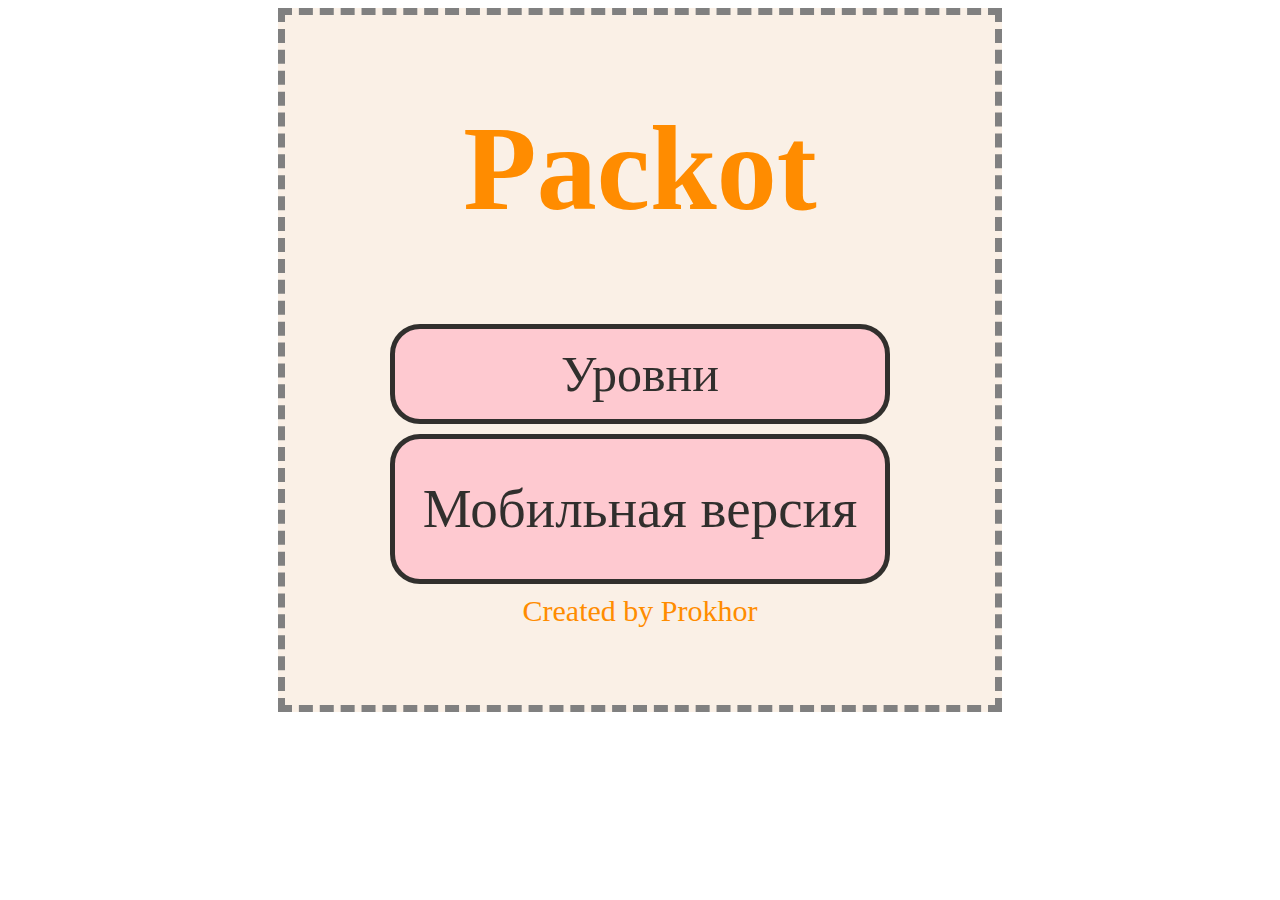
<file: index.html>
<!DOCTYPE html>
<html>

<head>
        <title>Packot</title>
        <meta charset="UTF-8">
    <link rel="stylesheet" href="style.css">
</head>

<body>
    <div class="menu">
        <div class="caption">
            <h1>Packot</h1>
        </div>
        <div>
            <button class="level" onclick="document.location = 'level.html'">
                Уровни
            </button>
            <button class="mobile-version" onclick="document.location = 'index2.html'">
                Мобильная версия
            </button>
        </div>
        <div class="created-by">
            Created by Prokhor
        </div>
    </div>


</body>

</html>
</file>
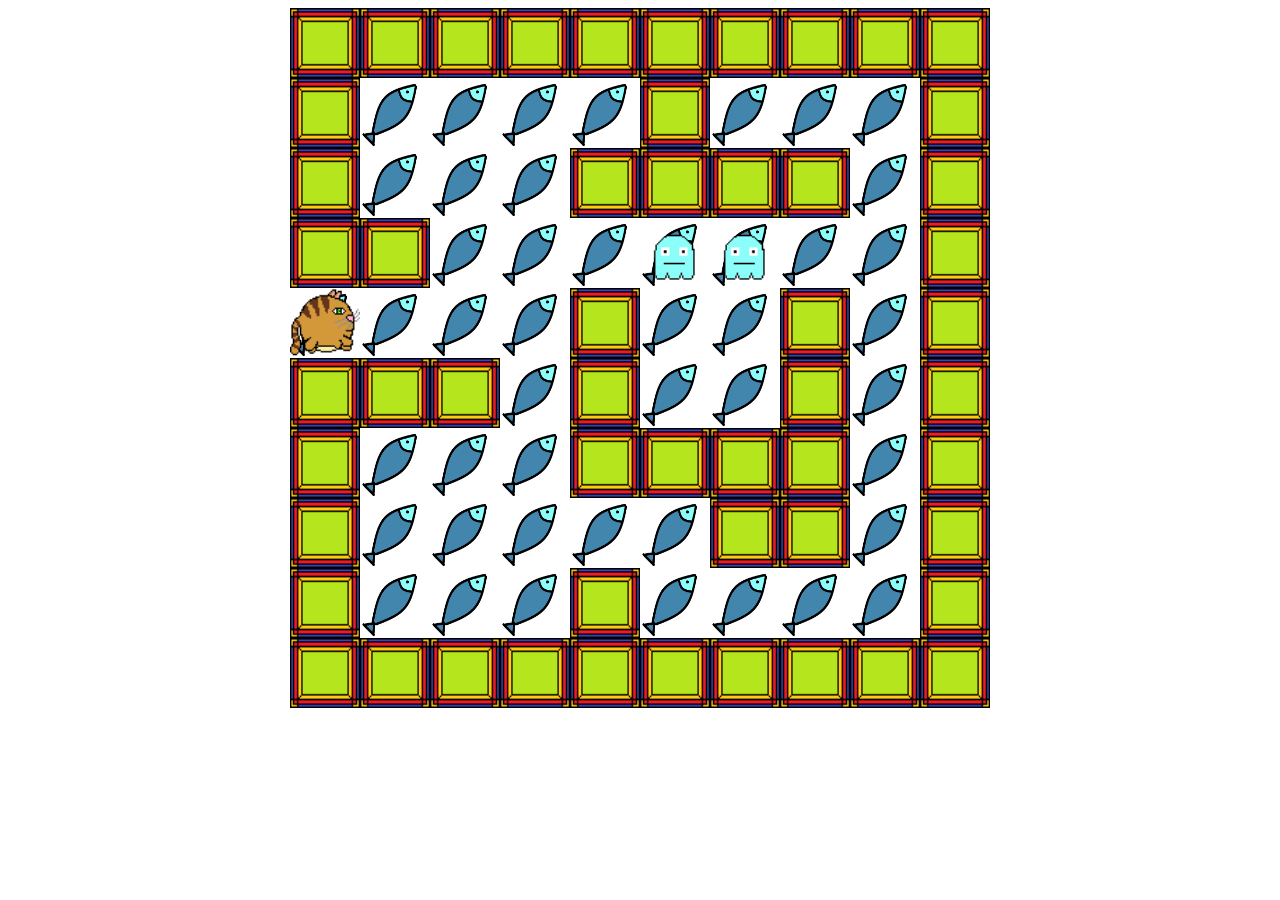
<file: game.html>
<!DOCTYPE html>

    <head>
        <title>Packot</title>
        <meta charset="UTF-8">
        <link rel="stylesheet" href="style.css">
    </head>

    <body>
        <canvas id="game" width="700" height="700"></canvas>
        <script src="levels.js"></script>
        <script src="scripts.js"></script>
    </body>

</html>
</file>
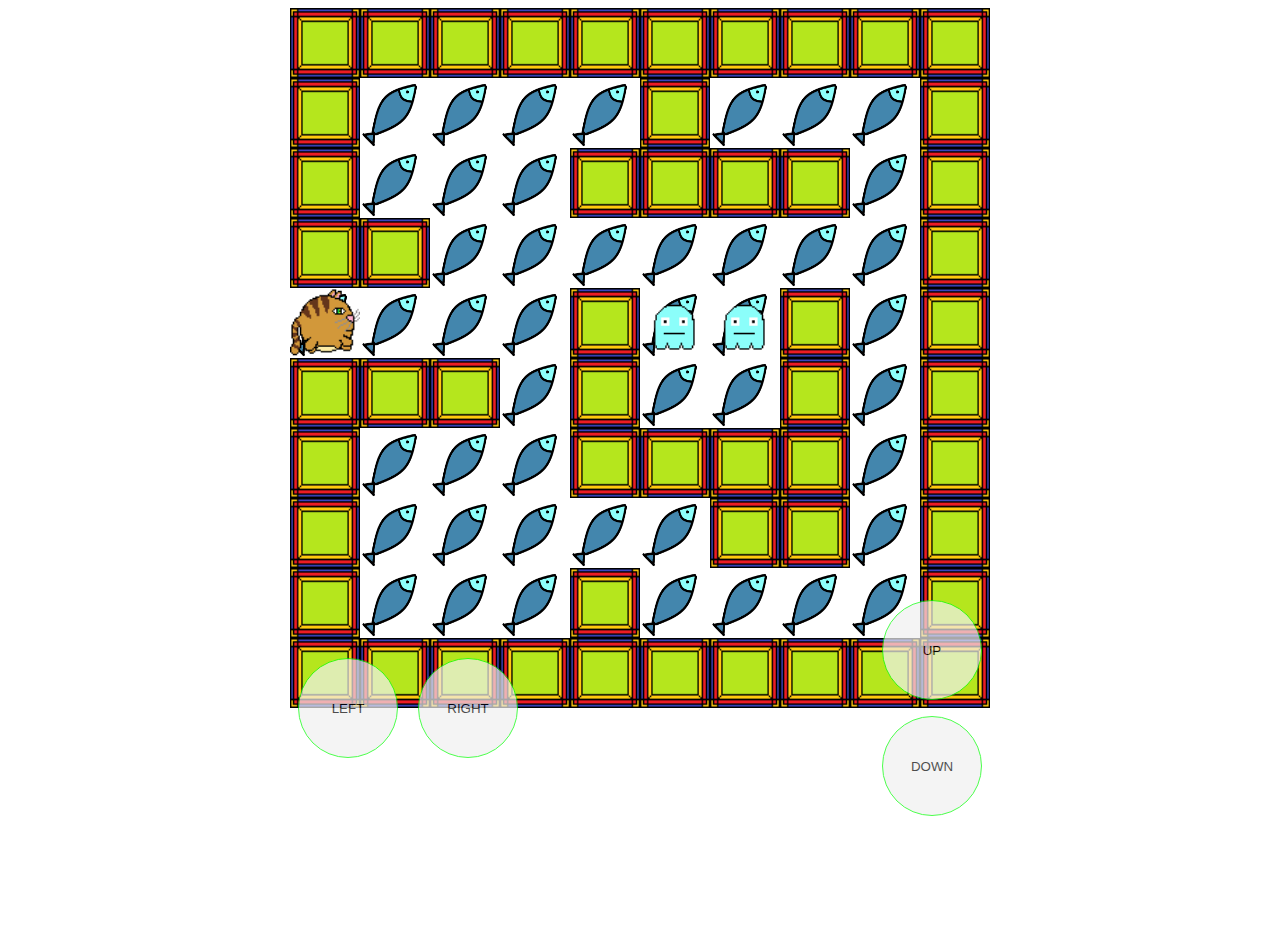
<file: game2.html>
<!DOCTYPE html>

<head>
    <title>Packot mobile</title>
    <meta charset="UTF-8">
    <link rel="stylesheet" href="style.css">
</head>

<body>
    <div>
        <canvas id="game" width="700" height="700"></canvas>
        <div class="button-container">
            <div class="left-container">

                <button onclick="control({keyCode: 65})" class="button left"> LEFT</button>
                <button onclick="control({keyCode: 68})" class="button right"> RIGHT</button>
            </div>
            <div class="right-container">
                <button onclick="control({keyCode: 87})" class="button up"> UP</button>
                <button onclick="control({keyCode: 83})" class="button down"> DOWN</button>
            </div>
        </div>
    </div>
    <script src="levels.js"></script>
    <script src="scripts2.js"></script>
</body>

</html>
</file>
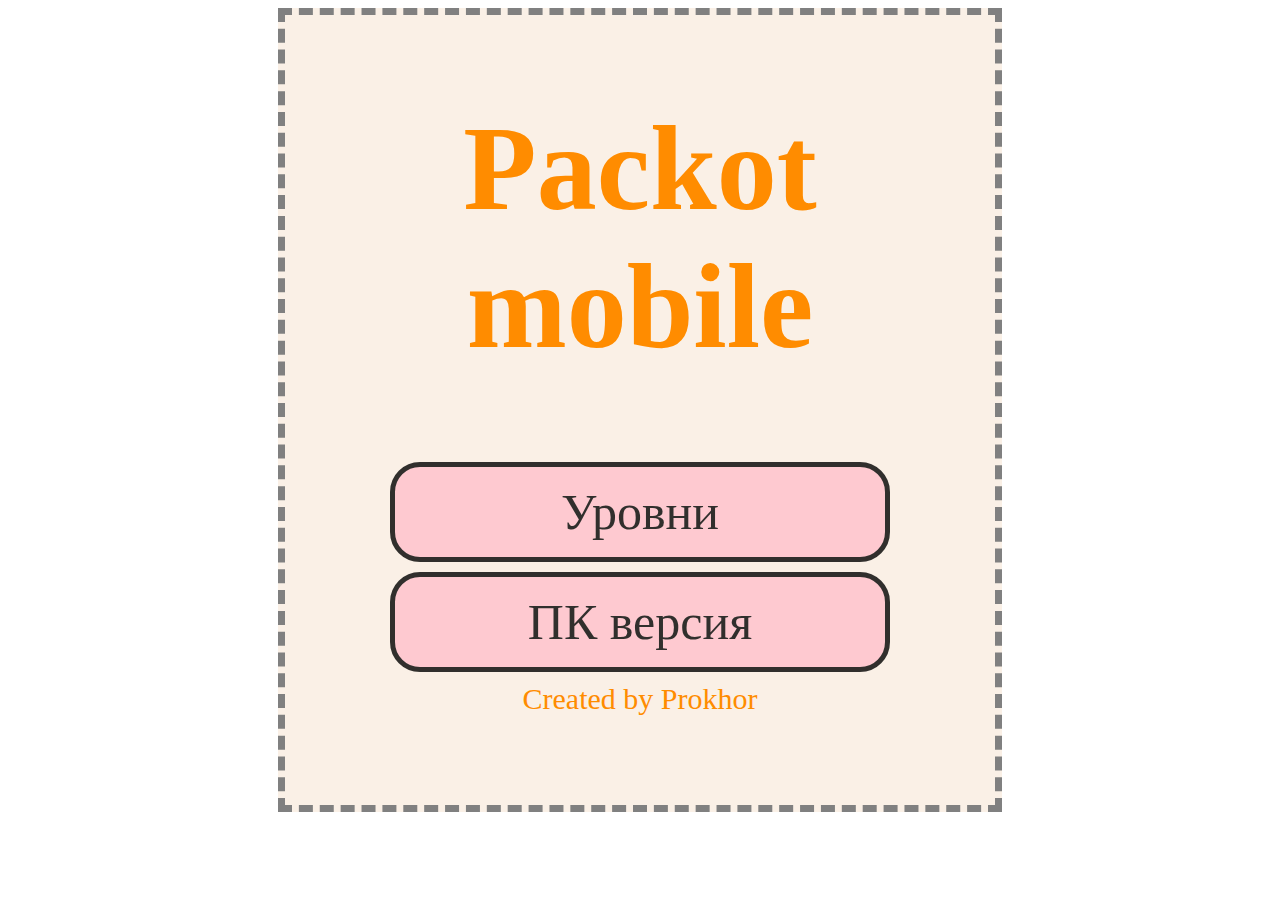
<file: index2.html>
<!DOCTYPE html>
<html>

<head>
        <title>Packot mobile</title>
        <meta charset="UTF-8">
    <link rel="stylesheet" href="style.css">
</head>

<body>
    <div class="menu-mobile">
        <div class="caption">
            <h1>Packot mobile</h1>
        </div>
        <div>
            <button class="level" onclick="document.location = 'level2.html'">
                Уровни
            </button>
            <button class="Version-PK" onclick="document.location = 'index.html'">
                ПК версия
            </button>
        </div>
        <div class="created-by">
            Created by Prokhor
        </div>
    </div>


</body>

</html>
</file>
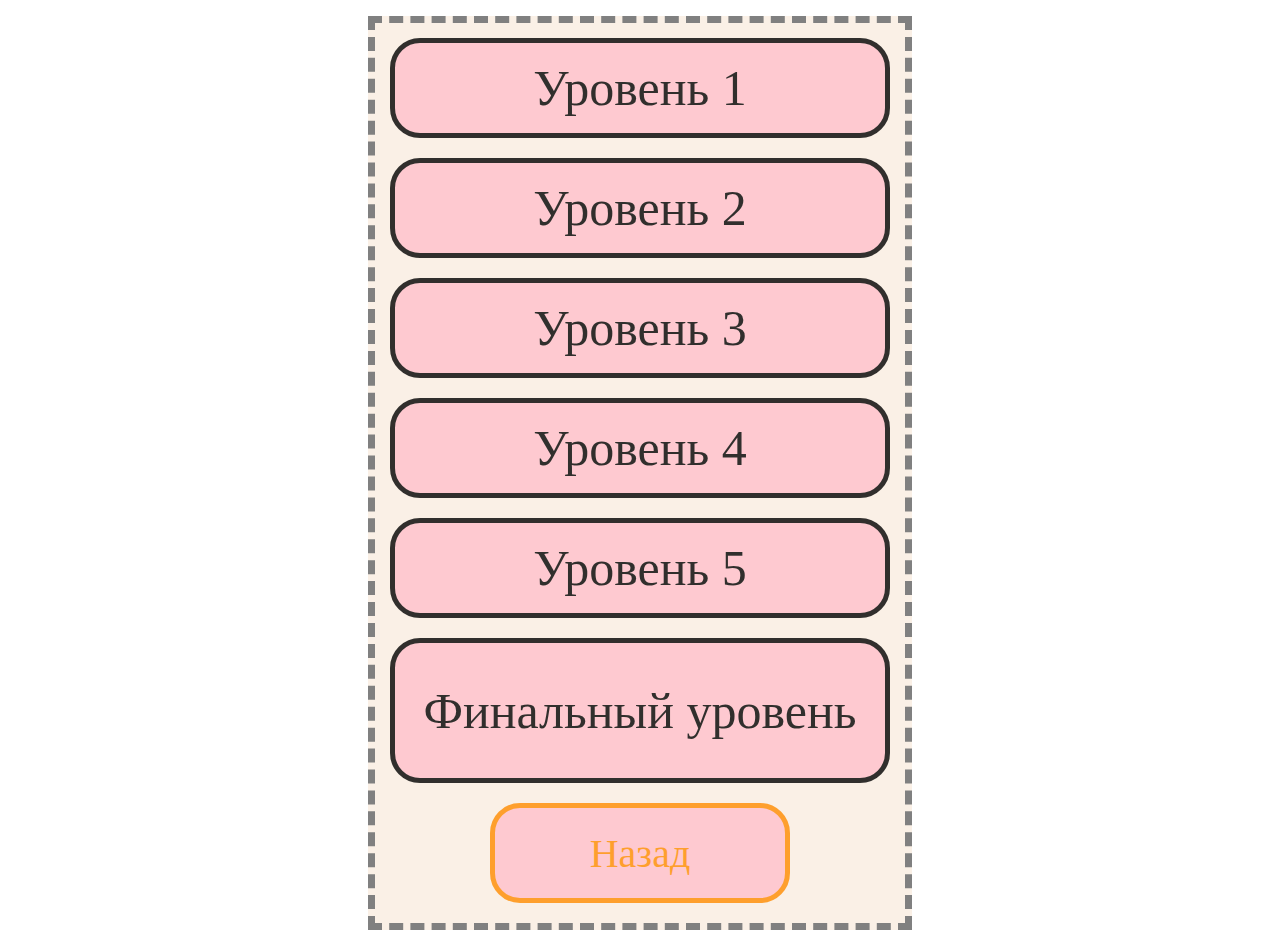
<file: level.html>
<!DOCTYPE html>
<html>

<head>
    <title>Packot</title>
    <meta charset="UTF-8">
    <link rel="stylesheet" href="style.css">
</head>

<body>
    <div class="levels">
        <div class="buttons">
            <button onclick="start(0)" class="menu-button levelh ">
                Уровень 1
            </button>
            <button onclick="start(1)" class="menu-button levelh ">
                Уровень 2
            </button>
            <button onclick="start(2)" class="menu-button levelh">
                Уровень 3
            </button>
            <button onclick="start(3)" class="menu-button levelh">
                Уровень 4
            </button>
            <button onclick="start(4)" class="menu-button levelh">
                Уровень 5
            </button>
            <button onclick="start(5)" class="menu-button level-boss ">
                Финальный уровень
            </button>
            <button id="back" onclick="document.location = 'index.html'">
                Назад
            </button>
        </div>
    </div>

    <script src="menuscript.js"></script>
</body>


</html>
</file>
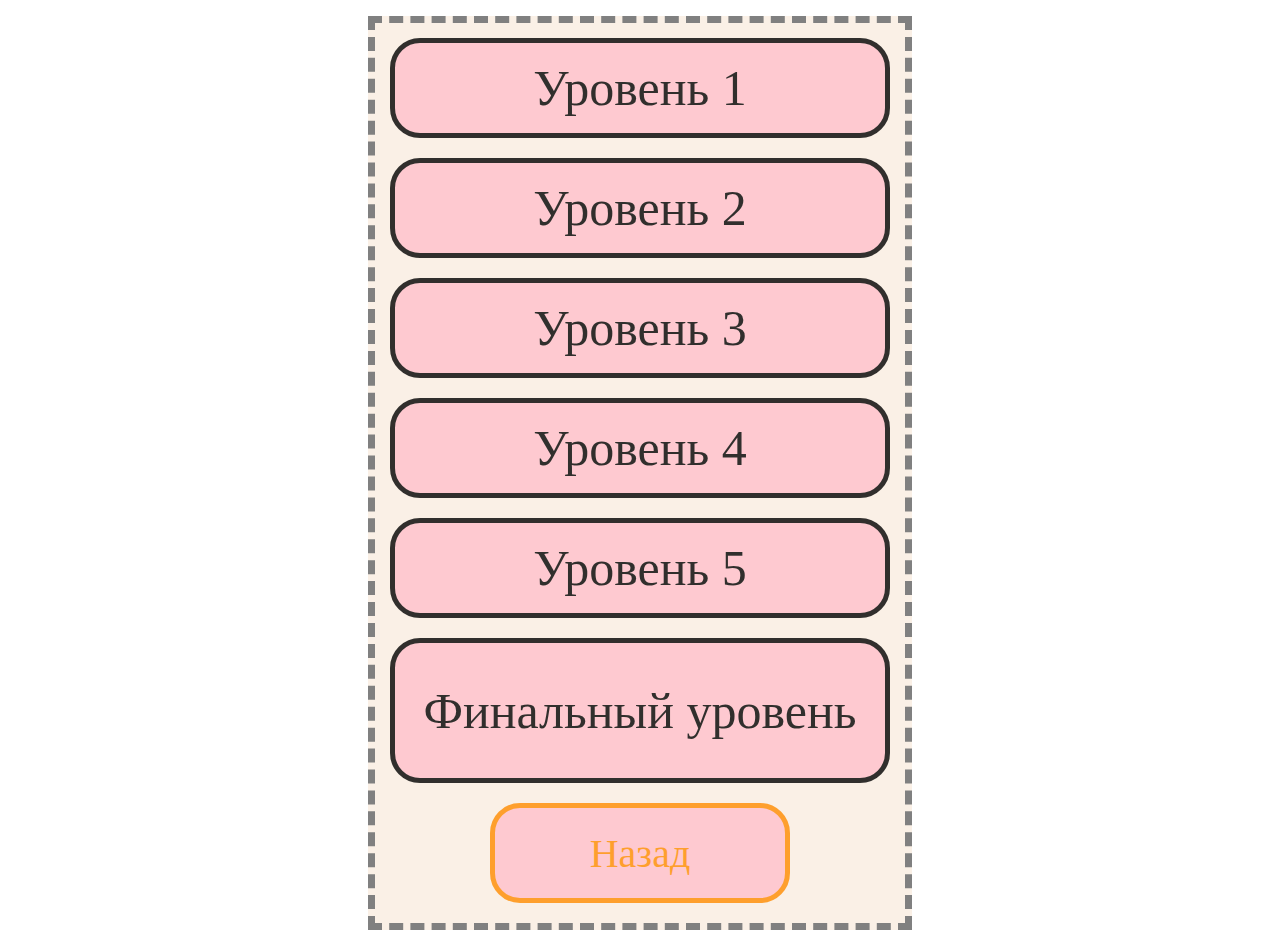
<file: level2.html>
<!DOCTYPE html>
<html>

<head>
    <title>Packot mobile</title>
    <meta charset="UTF-8">
    <link rel="stylesheet" href="style.css">
</head>

<body>
    <div class="levels">
        <div class="buttons">
            <button onclick="start2(0)" class="menu-button levelh ">
                Уровень 1
            </button>
            <button onclick="start2(1)" class="menu-button levelh ">
                Уровень 2
            </button>
            <button onclick="start2(2)" class="menu-button levelh">
                Уровень 3
            </button>
            <button onclick="start2(3)" class="menu-button levelh">
                Уровень 4
            </button>
            <button onclick="start2(4)" class="menu-button levelh">
                Уровень 5
            </button>
            <button onclick="start2(5)" class="menu-button level-boss ">
                Финальный уровень
            </button>
            <button id="back" onclick="document.location = 'index2.html'">
                Назад
            </button>
        </div>
    </div>

    <script src="menuscript.js"></script>
</body>


</html>
</file>
<file: style.css>
#game {
    width: 700px;
    height: 700px;
    border: 0px;

}

body{
    display: flex;
    justify-content: center;
    align-items: center;
}

.button-container {
    top: -120px ;
    position: relative;
    display: flex;
    justify-content: space-between;
    align-items: center;

}

.right-container {
    display: flex;
    flex-direction: column;
}

.button {
    margin: 8px;
    opacity: 0.7;
    width: 100px;
    height: 100px;
    border-radius: 50%;
    border: 1px solid lime;
}

.menu {
    background: linen;
    width: 700px;
    height: 680px;
    display: block;
    justify-content: center;
    text-align: center;
    padding: 5px;
    font-family: Molot;
    font-size: 60px;
    color: darkorange;
    border: 7px dashed grey;
    margin: 0px;
}

.menu-mobile {
    background: linen;
    width: 700px;
    height: 780px;
    display: block;
    justify-content: center;
    text-align: center;
    padding: 5px;
    font-family: Molot;
    font-size: 60px;
    color: darkorange;
    border: 7px dashed grey;
    margin: 0px;
}

.level {
    background: pink;
    width: 500px;
    height: 100px;
    margin: 5px;
    border: 5px solid;
    opacity: 0.8;
    justify-content: center;
    text-align: center;
    padding: 5px;
    font-size: 50px;
    color: black;
    font-family: Molot;
    border-radius: 30px;
}

.Version-PK {
    background: pink;
    width: 500px;
    height: 100px;
    margin: 5px;
    border: 5px solid;
    opacity: 0.8;
    justify-content: center;
    text-align: center;
    padding: 5px;
    font-size: 50px;
    color: black;
    font-family: Molot;
    border-radius: 30px;
}

.mobile-version {
    background: pink;
    width: 500px;
    height: 150px;
    margin: 5px;
    border: 5px solid;
    opacity: 0.8;
    justify-content: center;
    text-align: center;
    padding: 5px;
    font-size: 55px;
    color: black;
    font-family: Molot;
    border-radius: 30px;
}

.created-by {
    justify-content: center;
    text-align: center;
    padding: 5px;
    font-size: 30px;
    color: darkorange;
    font-family: Molot;
}

.levels {
    background: linen;
    width: 520px;
    height: 890px;
    display: block;
    justify-content: center;
    text-align: center;
    padding: 5px;
    font-family: Molot;
    font-size: 60px;
    color: darkorange;
    border: 7px dashed grey;
    margin: 8px;
}

.buttons {
    display: flex;
    flex-direction: column;
    justify-content: center;
    align-items: center;
}

.buttons button {
    display: block;
    background: pink;
    width: 500px;
    margin: 10px;
    border: 5px solid;
    opacity: 0.8;
    justify-content: center;
    text-align: center;
    padding: 5px;
    font-size: 50px;
    color: black;
    font-family: Molot;
    border-radius: 30px;
}

.levelh {
    height: 100px;
}

.level-boss {
    height: 145px;
}

#back {
    position: relative;
    display: block;
    background: pink;
    width: 300px;
    height: 100px;
    margin: 10px;
    border: 5px solid ;
    opacity: 0.8;
    justify-content: center;
    text-align: center;
    padding: 5px;
    font-size: 40px;
    color: darkorange;
    font-family: Molot;
    border-radius: 30px;
}

.disable {
    background-color: gray!important;
    color: red!important;
    border: 5px solid red!important;
    cursor: not-allowed;
}
</file>
